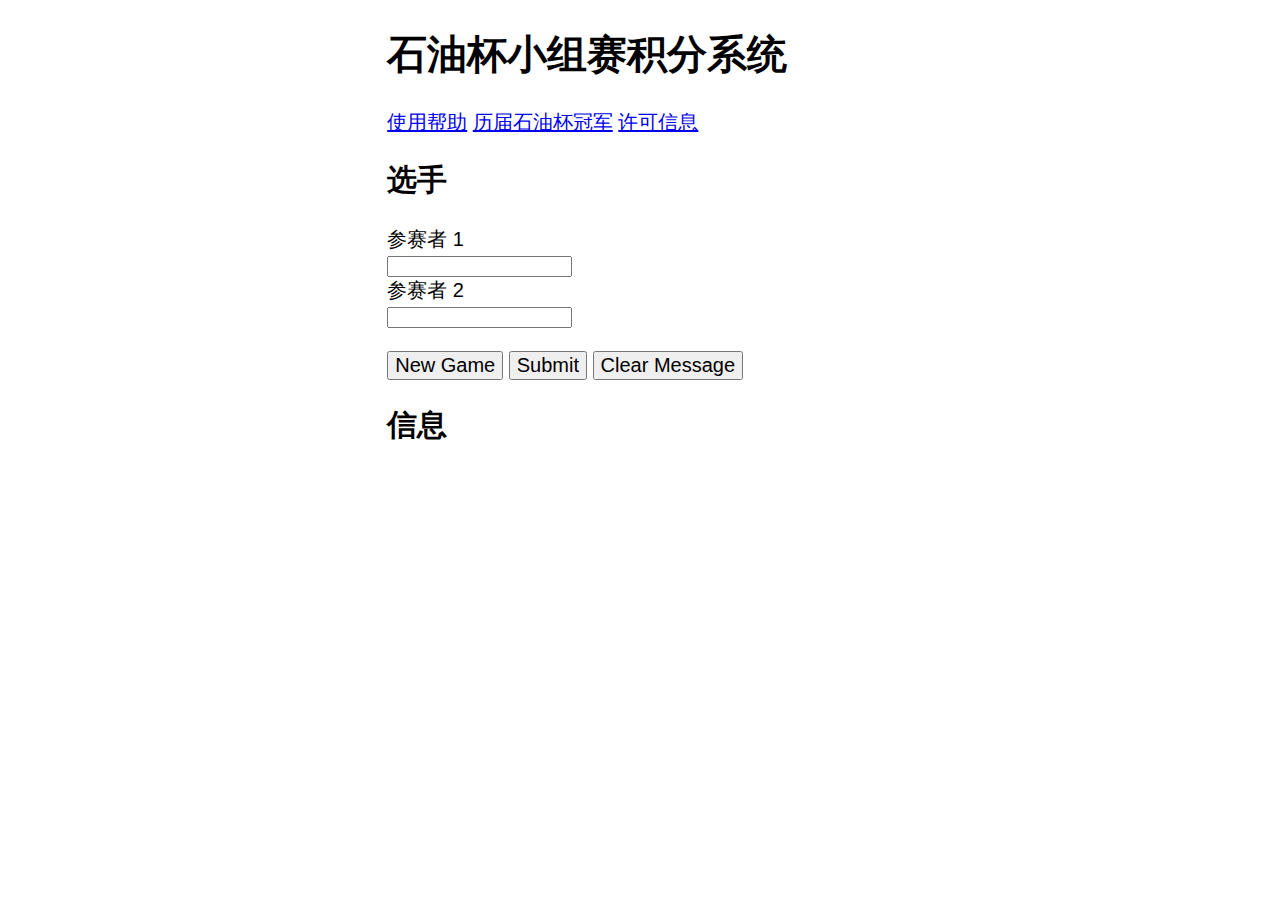
<file: index.html>
<!DOCTYPE html>
<html>
  <head>
    <title>Basketball!</title>
    <link rel="stylesheet" href="style.css">
  </head>
  <body>
    <div id="app">
      <h1>
        石油杯小组赛积分系统
      </h1>
      <a href="help.html">使用帮助</a>
      <a href="hof.html">历届石油杯冠军</a>
      <a href="license.html">许可信息</a>
      <h2> 选手 </h2>
      <div id="player">
        <div id="player-one">
          <div id="player-one-name">参赛者 1</div> 
          <input id="player-one-score">
        </div>
        <div id="player-two">
          <div id="player-two-name">参赛者 2</div>
          <input id="player-two-score">
        </div>
        <br/>
        <button class="blp" id="newgame">New Game</button>
        <button class="blp" id="submit">Submit</button>
        <!--<button class="blp" id="savedata">Generate JSON</button>-->
        <button class="blp" id="clearmsg">Clear Message</button>
      </div>
      <h2> 信息 </h2>
      <ul id="result"></ul>
    </div>
    <script src="script.js"></script>
  </body>
</html>
</file>
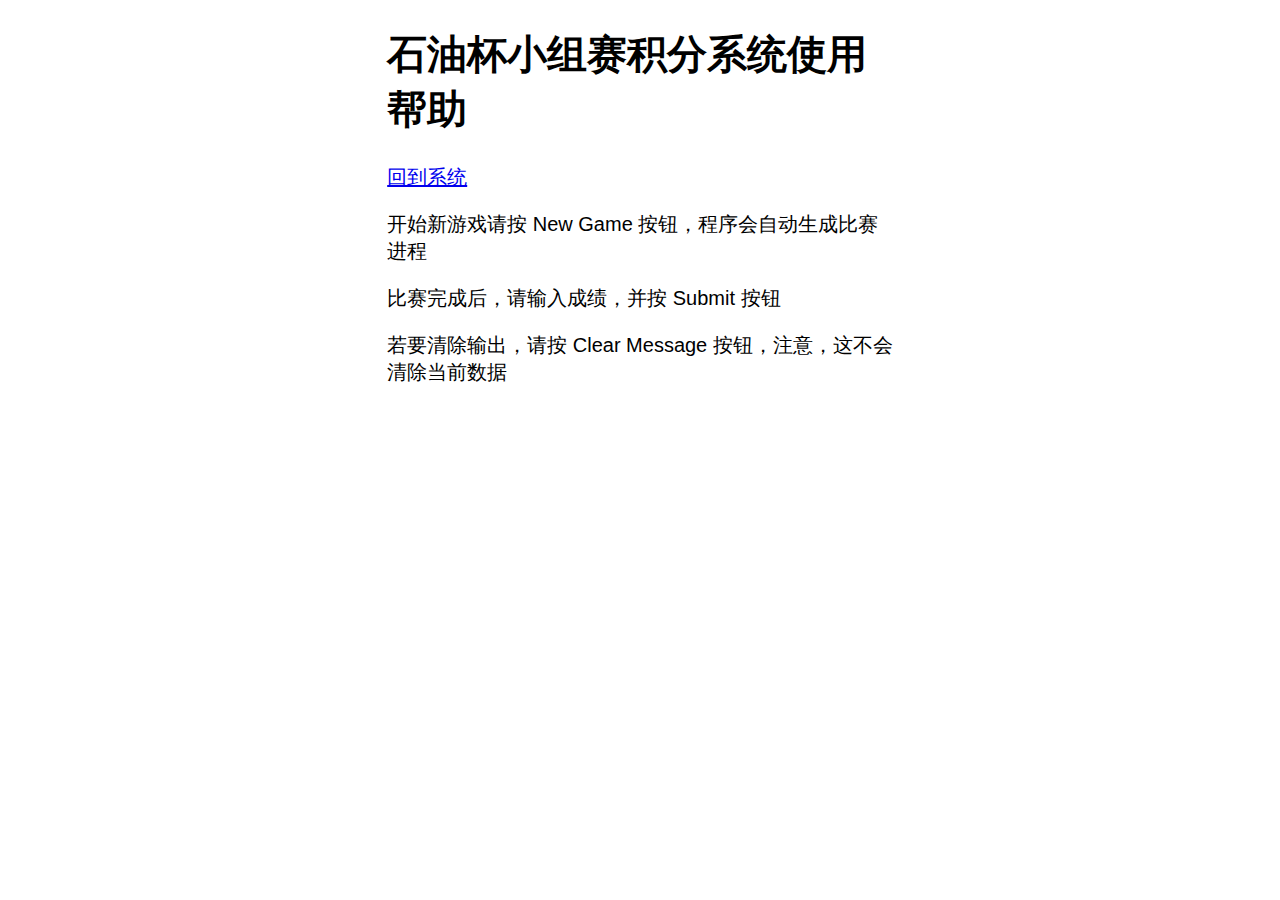
<file: help.html>
<!DOCTYPE html>
<html>
  <head>
    <title>Basketball!</title>
    <link rel="stylesheet" href="style.css">
  </head>
  <body>
    <div id="app">
      <h1>
        石油杯小组赛积分系统使用帮助
      </h1>
      <a href="index.html">回到系统</a>
      <p>开始新游戏请按 New Game 按钮，程序会自动生成比赛进程</p>
      <p>比赛完成后，请输入成绩，并按 Submit 按钮</p>
      <p>若要清除输出，请按 Clear Message 按钮，注意，这不会清除当前数据</p>
    </div>
  </body>
</html>
</file>
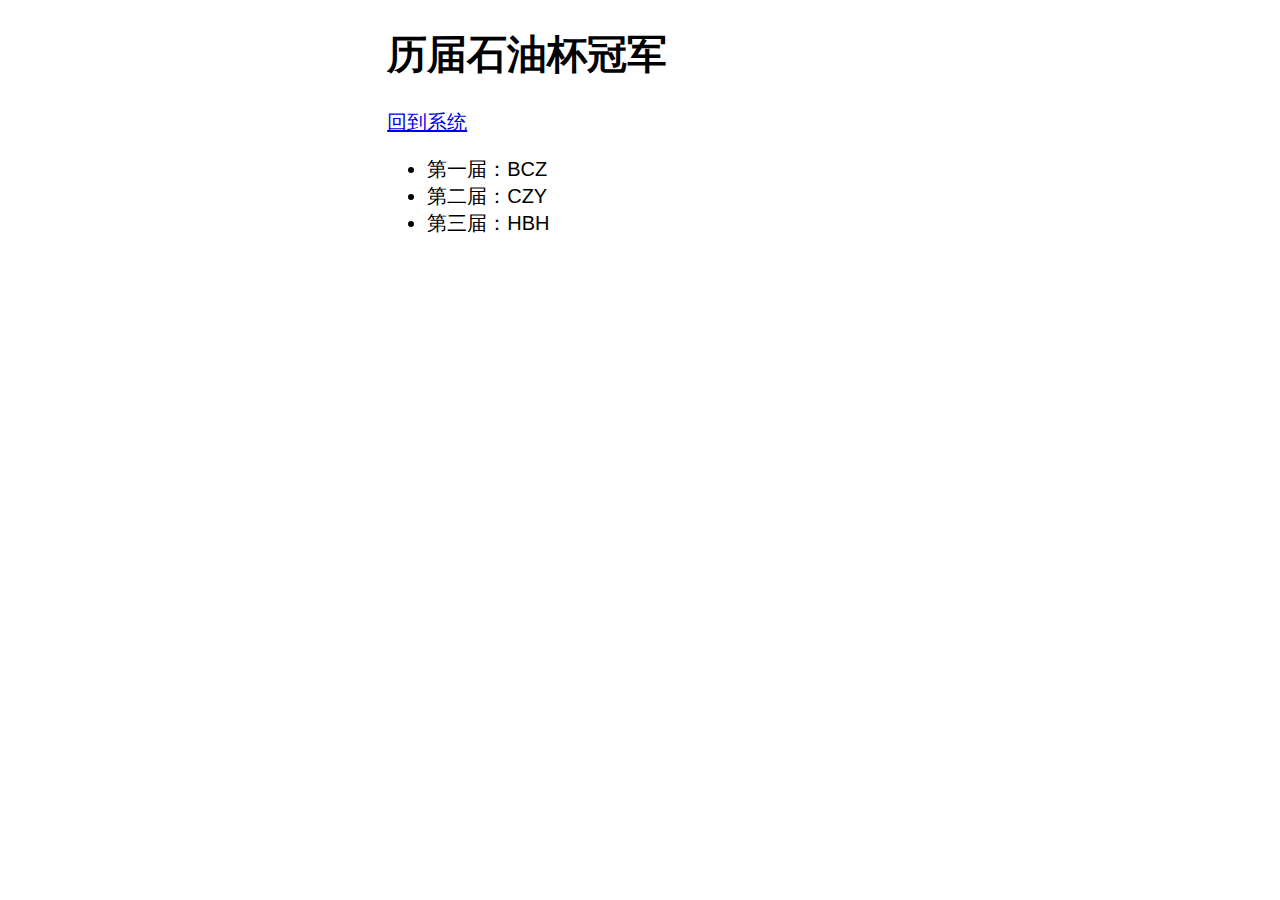
<file: hof.html>
<!DOCTYPE html>
<html>
  <head>
    <title>Basketball!</title>
    <link rel="stylesheet" href="style.css">
  </head>
  <body>
    <div id="app">
      <h1>
        历届石油杯冠军
      </h1>
      <a href="index.html">回到系统</a>
      <ul>
        <li>第一届：BCZ</li>
        <li>第二届：CZY</li>
        <li>第三届：HBH</li>
      </ul>
    </div>
  </body>
</html>
</file>
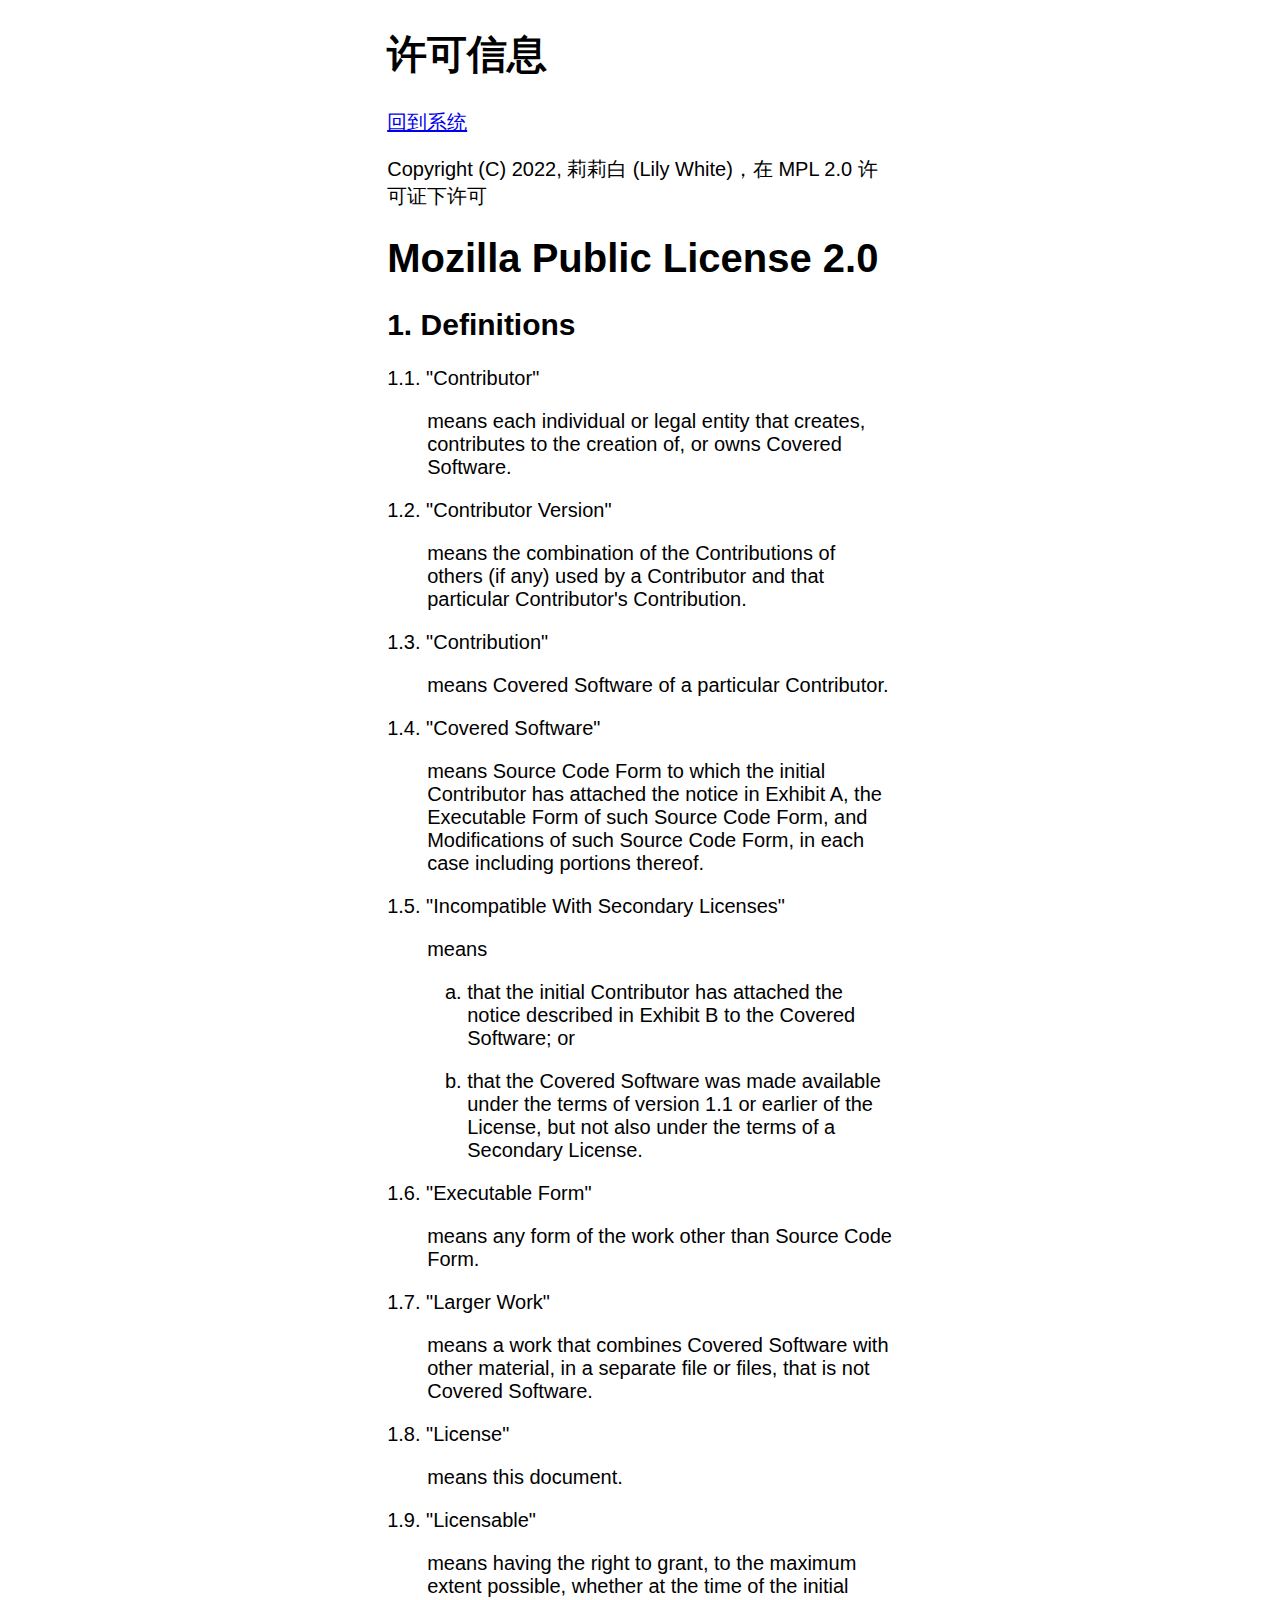
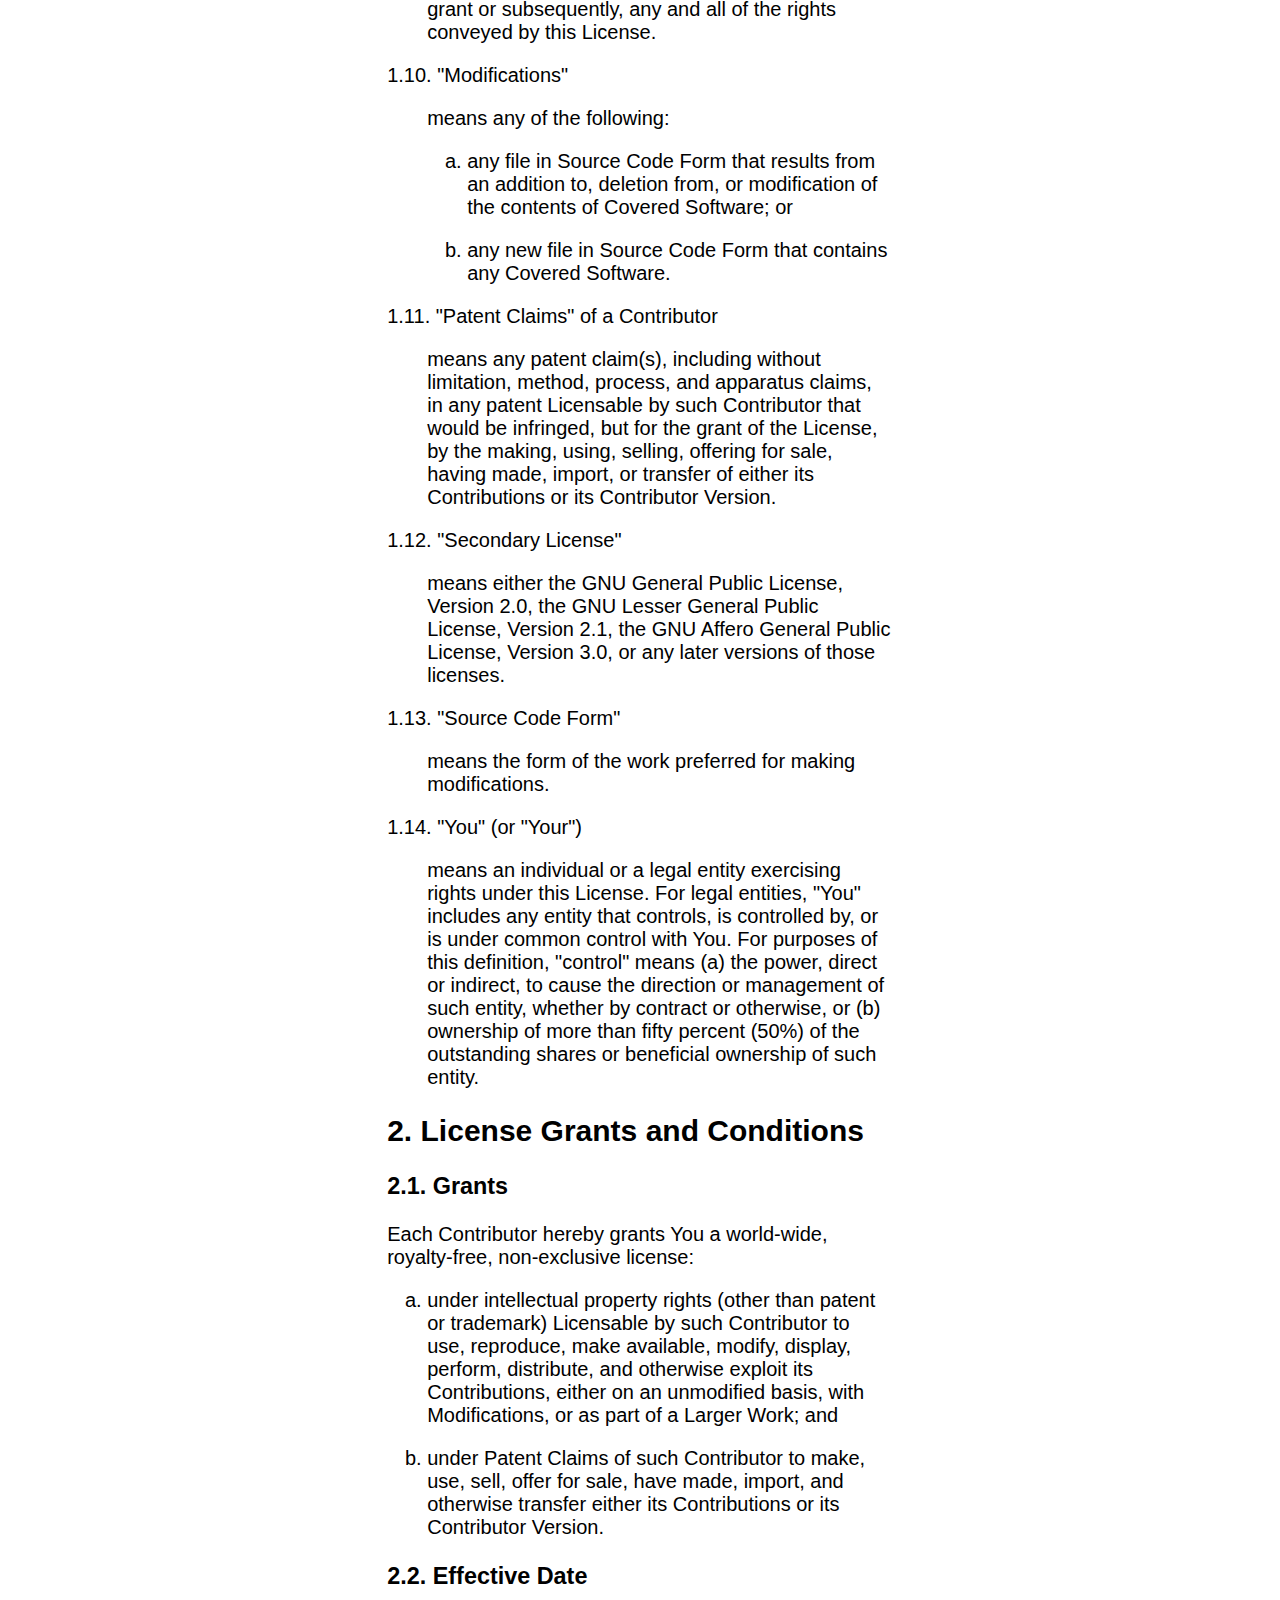
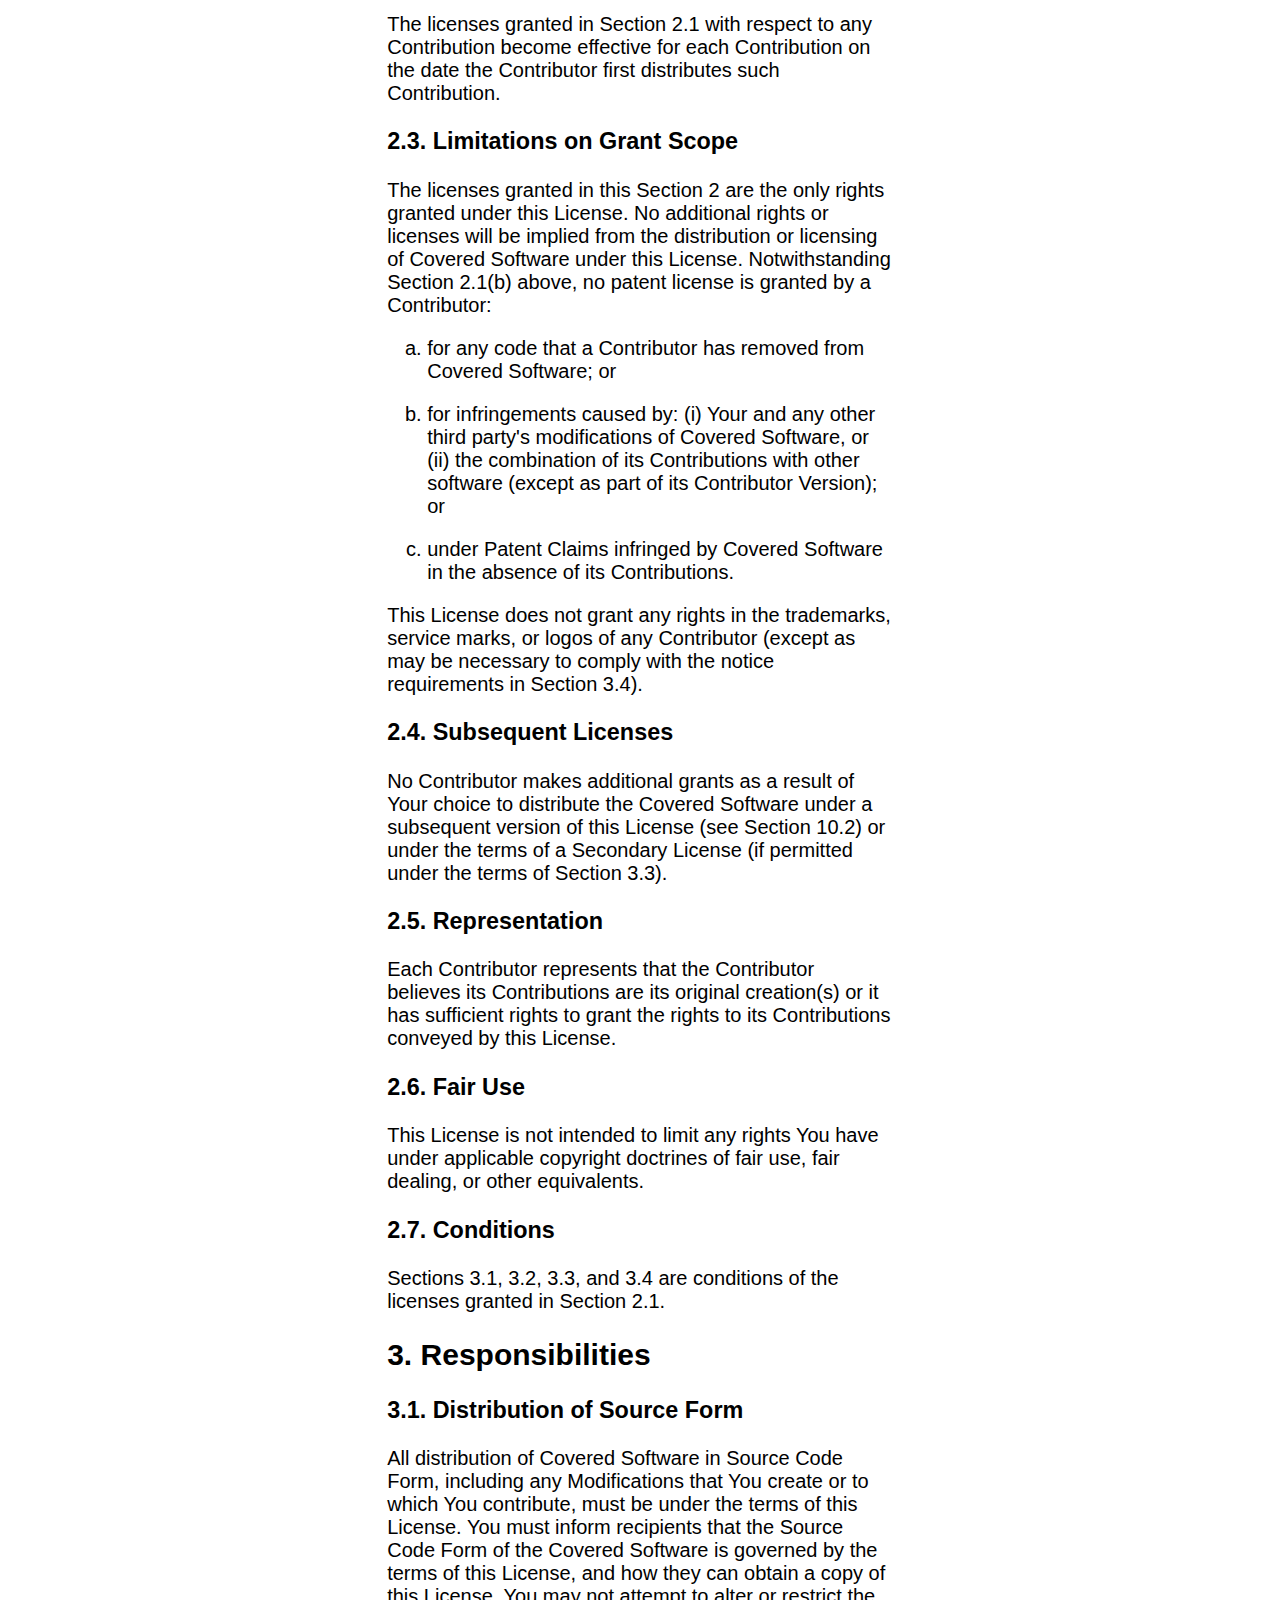
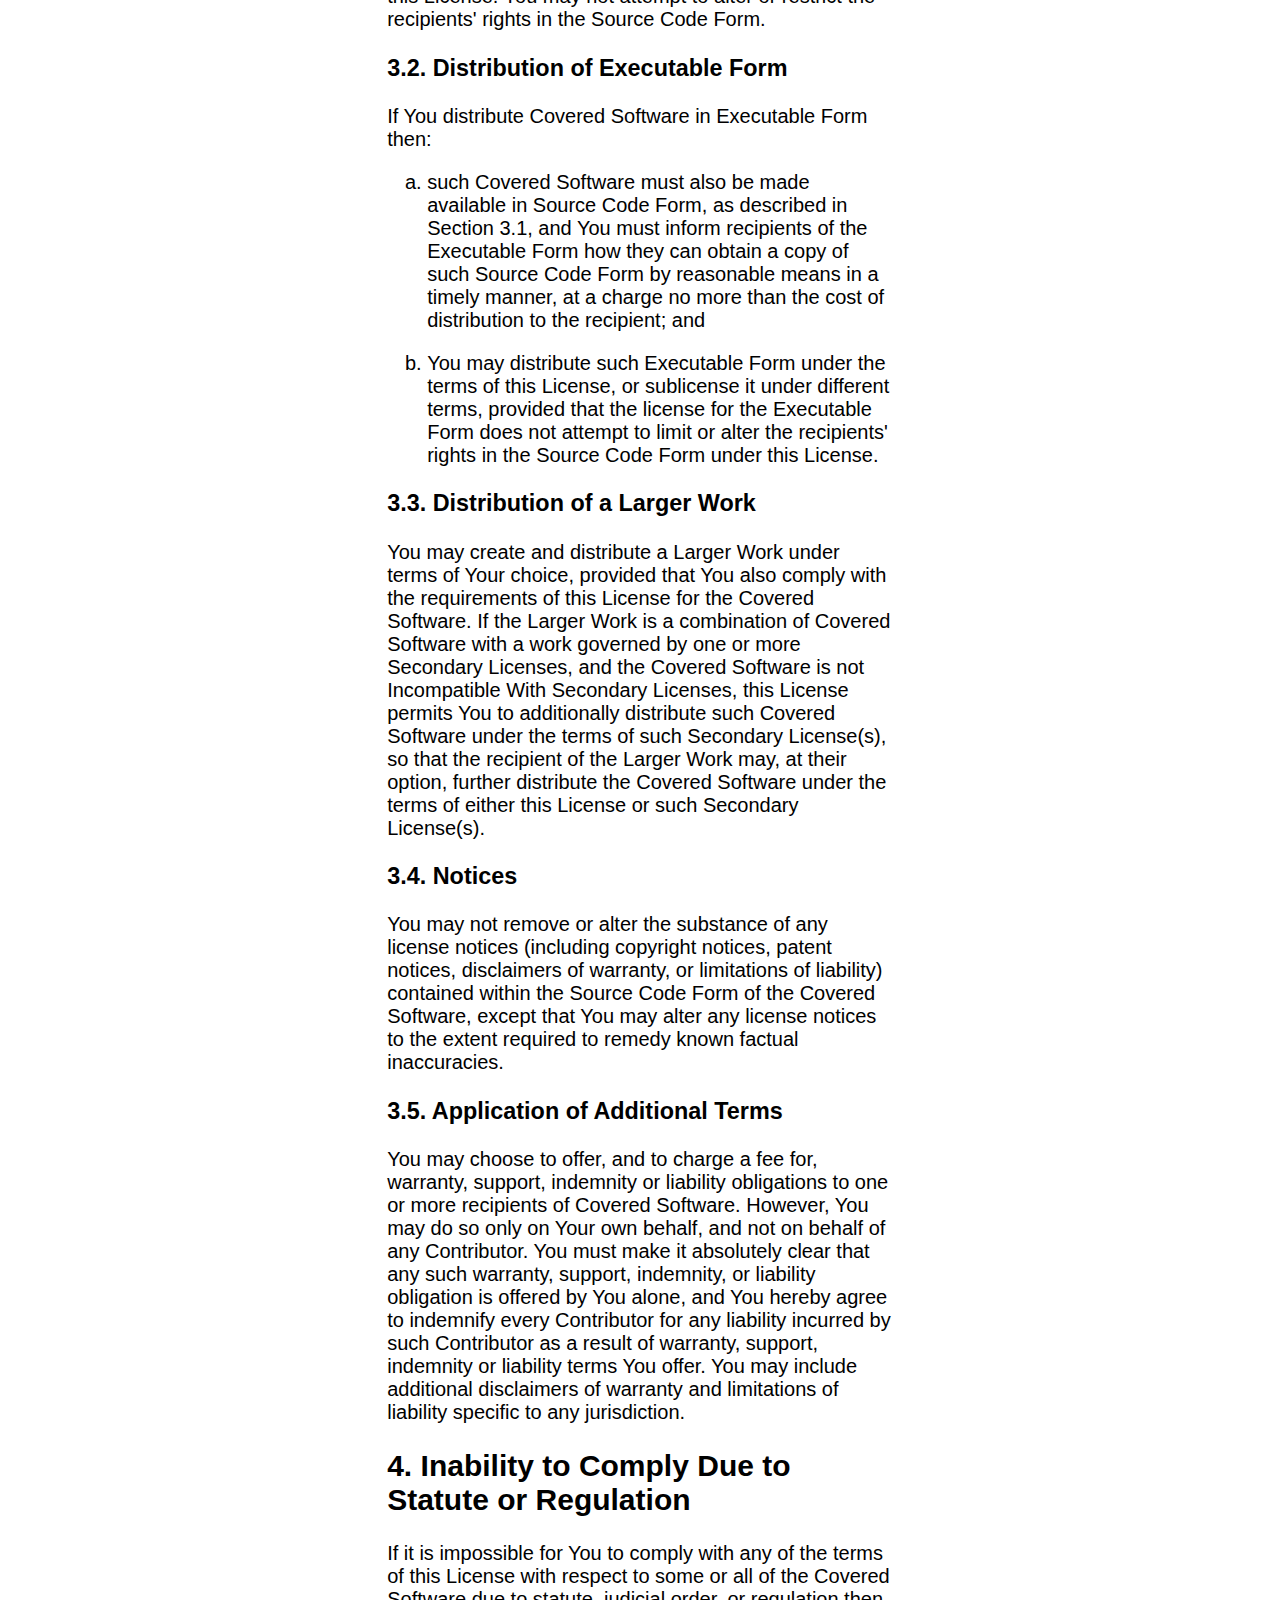
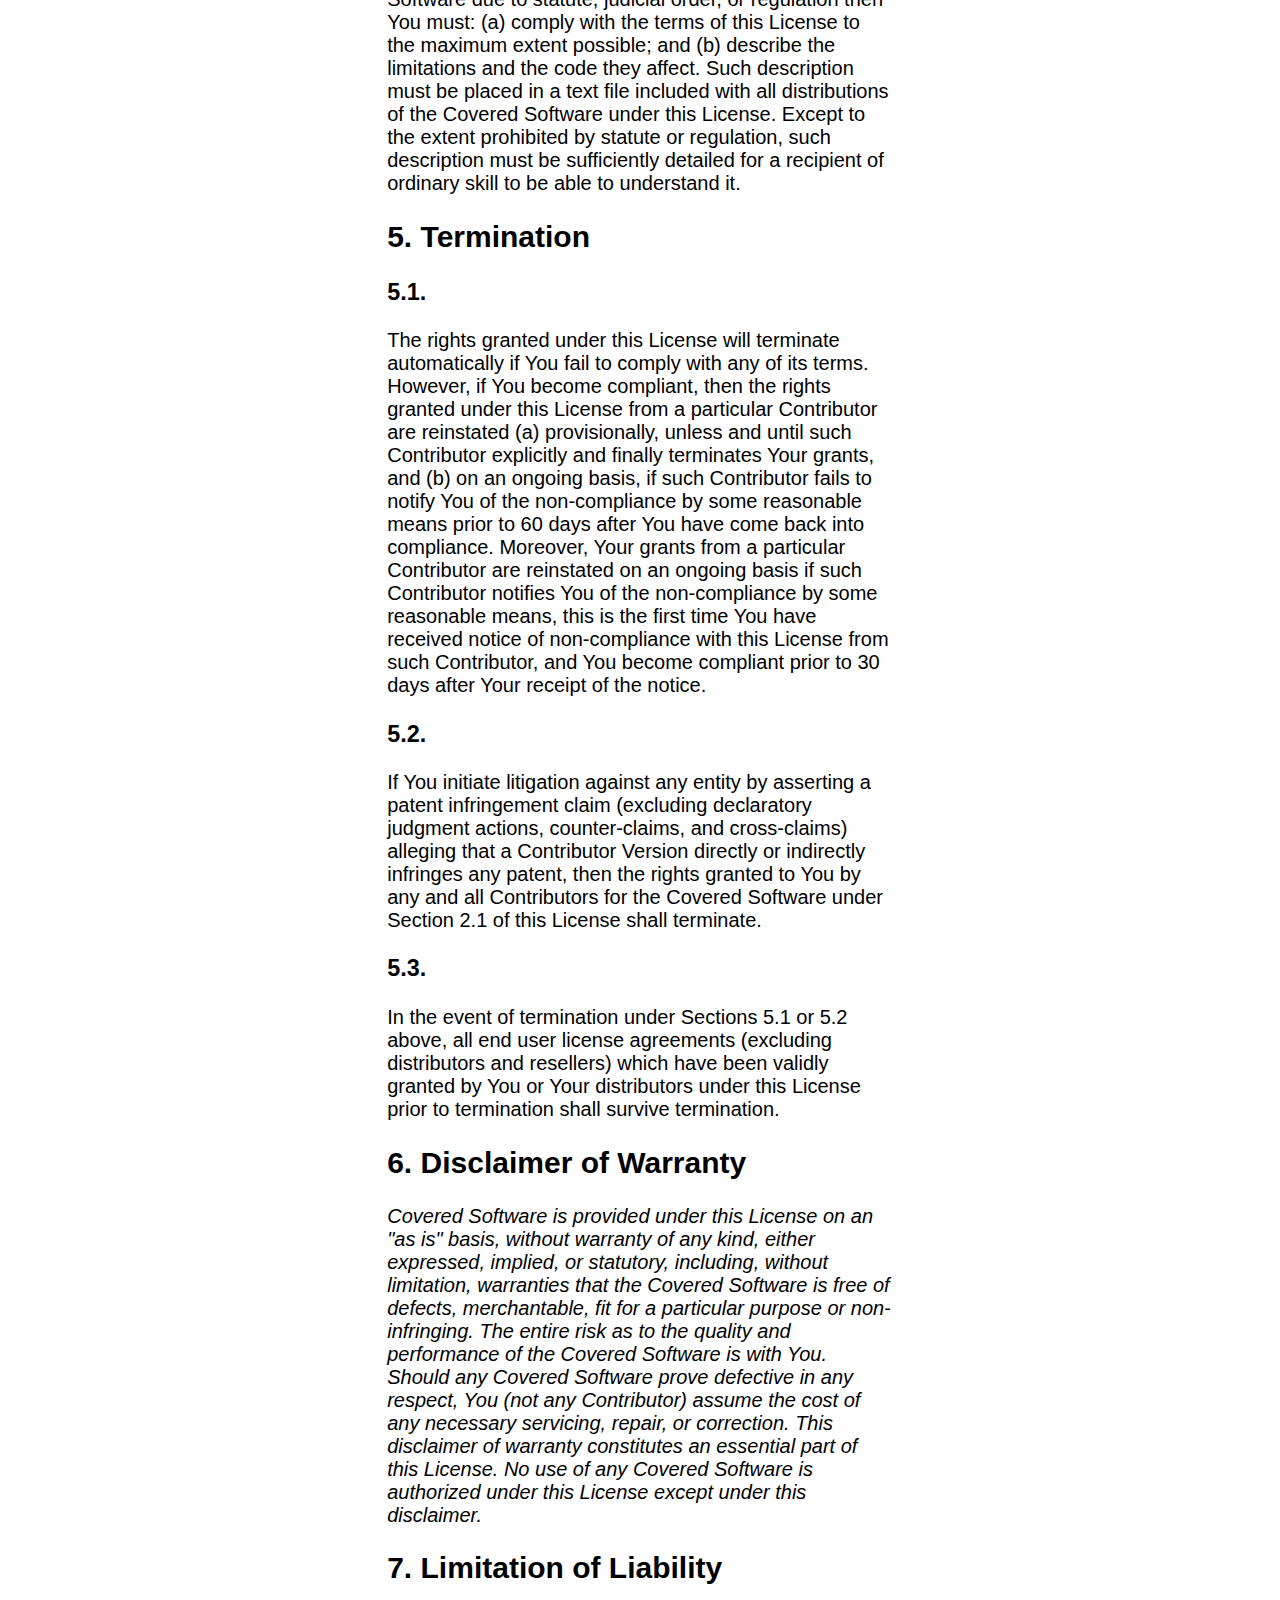
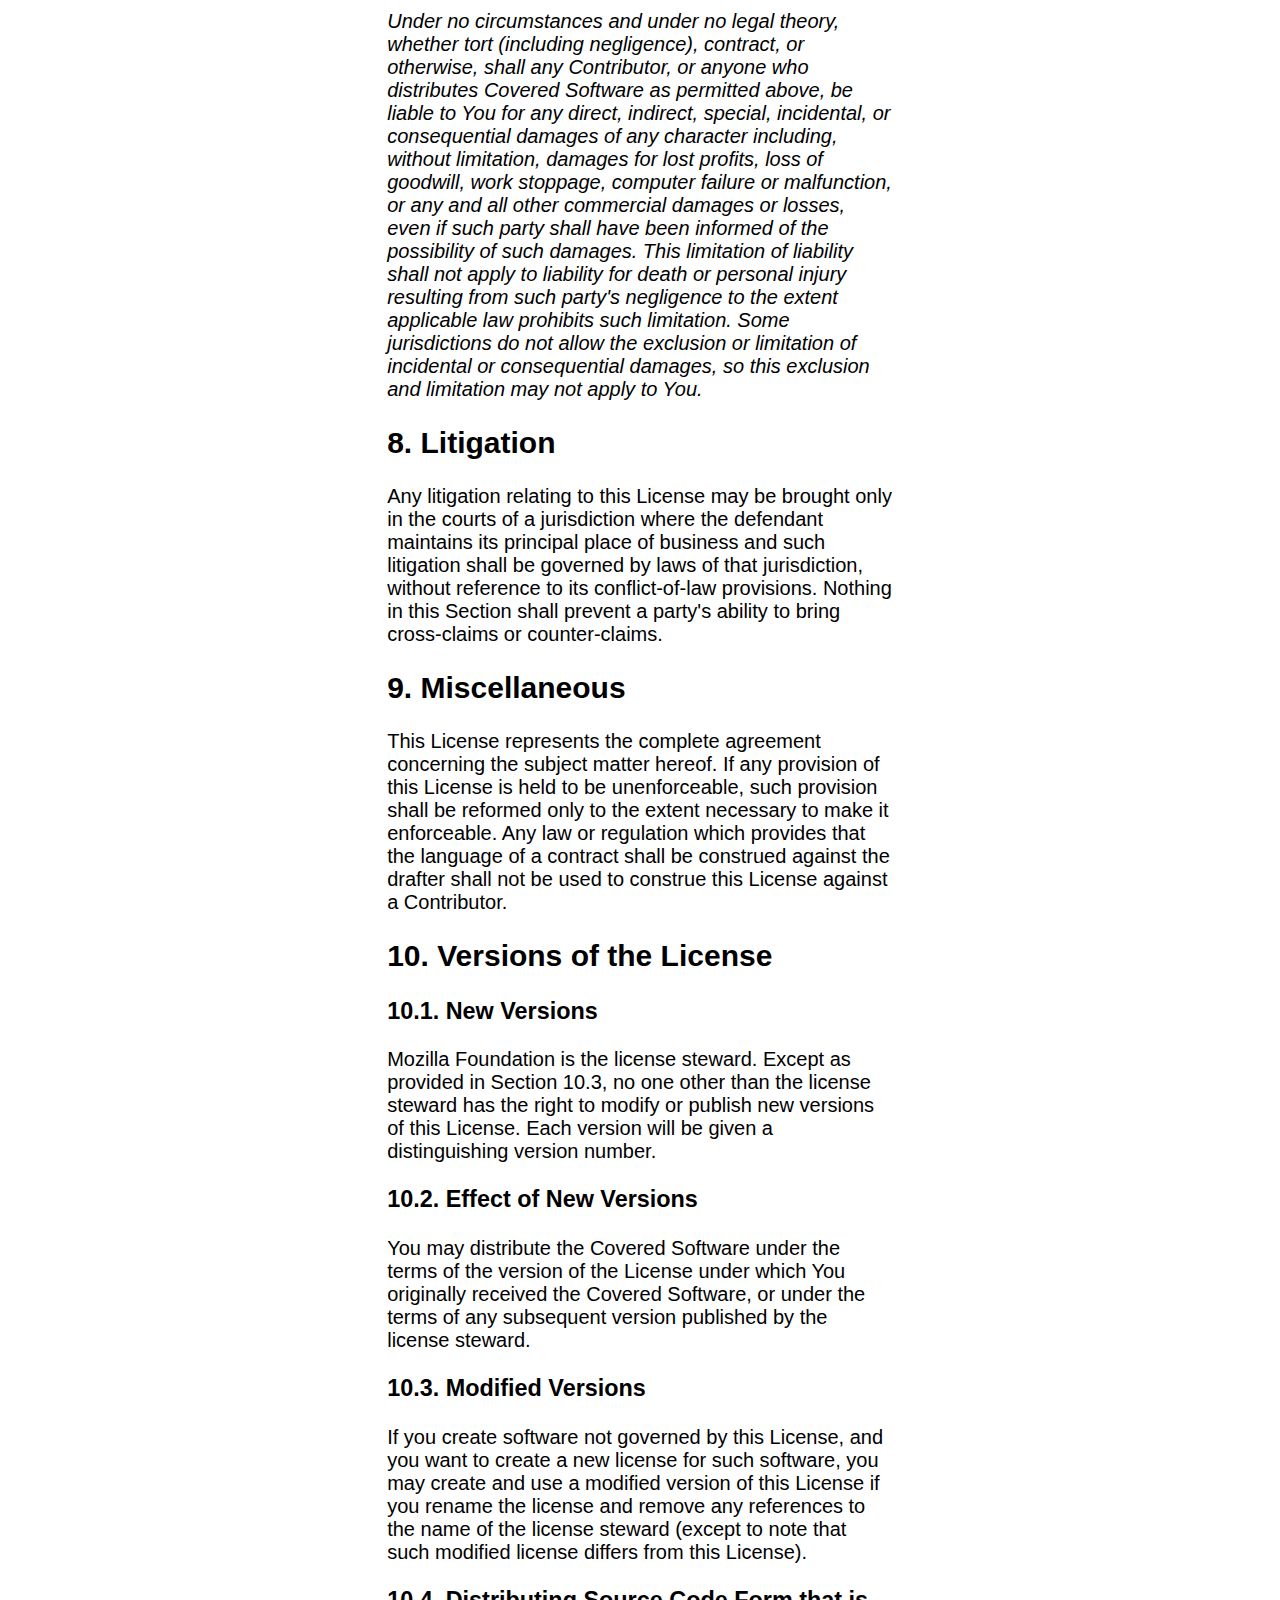
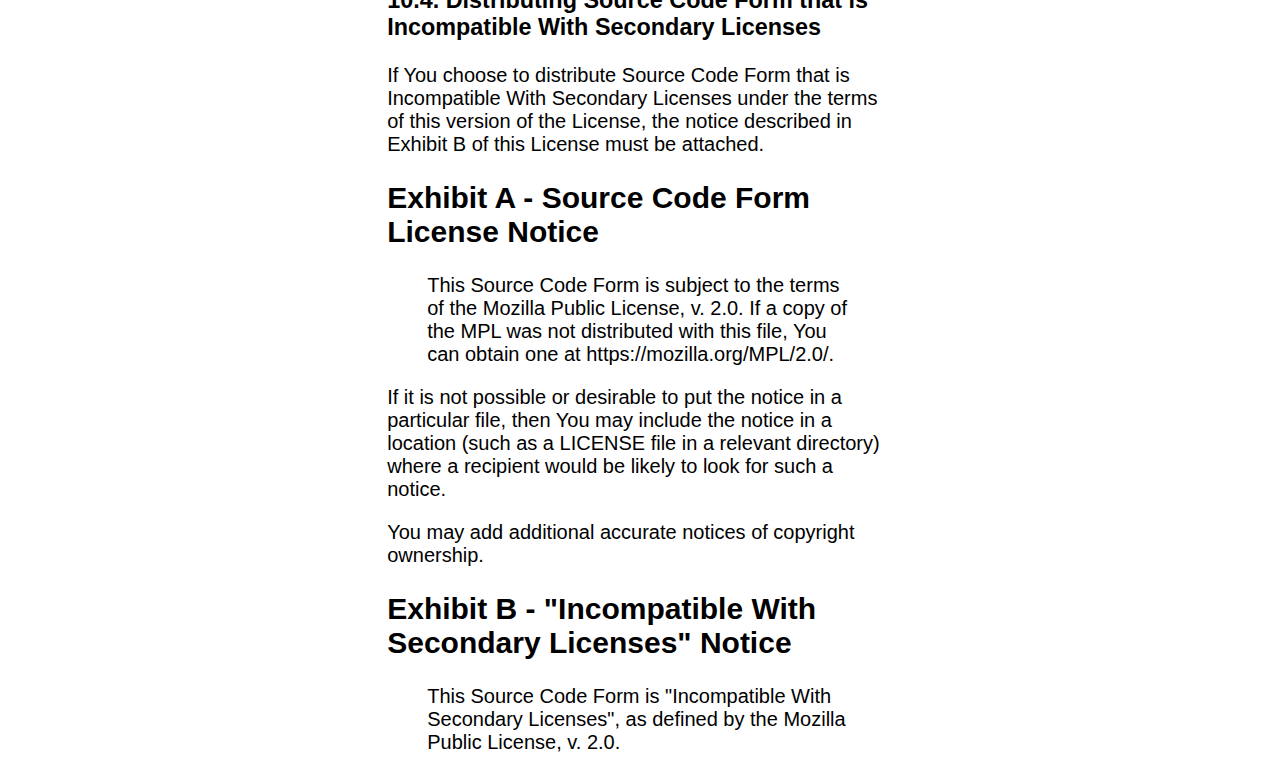
<file: license.html>
<!DOCTYPE html>
<html>
  <head>
    <title>Basketball!</title>
    <link rel="stylesheet" href="style.css">
  </head>
  <body>
    <div id="app">
      <h1>
        许可信息
      </h1>
      <a href="index.html">回到系统</a>
      <p>Copyright (C) 2022, 莉莉白 (Lily White)，在 MPL 2.0 许可证下许可 </p>
      
  <h1 id="mpl">Mozilla Public License 2.0</h1>

  <h2 id="definitions">1. Definitions</h2>

  <dl>
    <dt>1.1. "Contributor"</dt>

    <dd>
      <p>means each individual or legal entity that creates, contributes to
      the creation of, or owns Covered Software.</p>
    </dd>

    <dt>1.2. "Contributor Version"</dt>

    <dd>
      <p>means the combination of the Contributions of others (if any) used
      by a Contributor and that particular Contributor's Contribution.</p>
    </dd>

    <dt>1.3. "Contribution"</dt>

    <dd>
      <p>means Covered Software of a particular Contributor.</p>
    </dd>

    <dt>1.4. "Covered Software"</dt>

    <dd>
      <p>means Source Code Form to which the initial Contributor has attached
      the notice in Exhibit A, the Executable Form of such Source Code Form,
      and Modifications of such Source Code Form, in each case including
      portions thereof.</p>
    </dd>

    <dt>1.5. "Incompatible With Secondary Licenses"</dt>

    <dd>
      <p>means</p>

      <ol type="a">
        <li>
          <p>that the initial Contributor has attached the notice described
          in Exhibit B to the Covered Software; or</p>
        </li>

        <li>
          <p>that the Covered Software was made available under the terms of
          version 1.1 or earlier of the License, but not also under the terms
          of a Secondary License.</p>
        </li>
      </ol>
    </dd>

    <dt>1.6. "Executable Form"</dt>

    <dd>
      <p>means any form of the work other than Source Code Form.</p>
    </dd>

    <dt>1.7. "Larger Work"</dt>

    <dd>
      <p>means a work that combines Covered Software with other material, in
      a separate file or files, that is not Covered Software.</p>
    </dd>

    <dt>1.8. "License"</dt>

    <dd>
      <p>means this document.</p>
    </dd>

    <dt>1.9. "Licensable"</dt>

    <dd>
      <p>means having the right to grant, to the maximum extent possible,
      whether at the time of the initial grant or subsequently, any and all
      of the rights conveyed by this License.</p>
    </dd>

    <dt>1.10. "Modifications"</dt>

    <dd>
      <p>means any of the following:</p>

      <ol type="a">
        <li>
          <p>any file in Source Code Form that results from an addition to,
          deletion from, or modification of the contents of Covered Software;
          or</p>
        </li>

        <li>
          <p>any new file in Source Code Form that contains any Covered
          Software.</p>
        </li>
      </ol>
    </dd>

    <dt>1.11. "Patent Claims" of a Contributor</dt>

    <dd>
      <p>means any patent claim(s), including without limitation, method,
      process, and apparatus claims, in any patent Licensable by such
      Contributor that would be infringed, but for the grant of the License,
      by the making, using, selling, offering for sale, having made, import,
      or transfer of either its Contributions or its Contributor Version.</p>
    </dd>

    <dt>1.12. "Secondary License"</dt>

    <dd>
      <p>means either the GNU General Public License, Version 2.0, the GNU
      Lesser General Public License, Version 2.1, the GNU Affero General
      Public License, Version 3.0, or any later versions of those
      licenses.</p>
    </dd>

    <dt>1.13. "Source Code Form"</dt>

    <dd>
      <p>means the form of the work preferred for making modifications.</p>
    </dd>

    <dt>1.14. "You" (or "Your")</dt>

    <dd>
      <p>means an individual or a legal entity exercising rights under this
      License. For legal entities, "You" includes any entity that controls,
      is controlled by, or is under common control with You. For purposes of
      this definition, "control" means (a) the power, direct or indirect, to
      cause the direction or management of such entity, whether by contract
      or otherwise, or (b) ownership of more than fifty percent (50%) of the
      outstanding shares or beneficial ownership of such entity.</p>
    </dd>
  </dl>

  <h2 id="license-grants-and-conditions">2. License Grants and
  Conditions</h2>

  <h3 id="grants">2.1. Grants</h3>

  <p>Each Contributor hereby grants You a world-wide, royalty-free,
  non-exclusive license:</p>

  <ol type="a">
    <li>
      <p>under intellectual property rights (other than patent or trademark)
      Licensable by such Contributor to use, reproduce, make available,
      modify, display, perform, distribute, and otherwise exploit its
      Contributions, either on an unmodified basis, with Modifications, or as
      part of a Larger Work; and</p>
    </li>

    <li>
      <p>under Patent Claims of such Contributor to make, use, sell, offer
      for sale, have made, import, and otherwise transfer either its
      Contributions or its Contributor Version.</p>
    </li>
  </ol>

  <h3 id="effective-date">2.2. Effective Date</h3>

  <p>The licenses granted in Section 2.1 with respect to any Contribution
  become effective for each Contribution on the date the Contributor first
  distributes such Contribution.</p>

  <h3 id="limitations-on-grant-scope">2.3. Limitations on Grant Scope</h3>

  <p>The licenses granted in this Section 2 are the only rights granted under
  this License. No additional rights or licenses will be implied from the
  distribution or licensing of Covered Software under this License.
  Notwithstanding Section 2.1(b) above, no patent license is granted by a
  Contributor:</p>

  <ol type="a">
    <li>
      <p>for any code that a Contributor has removed from Covered Software;
      or</p>
    </li>

    <li>
      <p>for infringements caused by: (i) Your and any other third party's
      modifications of Covered Software, or (ii) the combination of its
      Contributions with other software (except as part of its Contributor
      Version); or</p>
    </li>

    <li>
      <p>under Patent Claims infringed by Covered Software in the absence of
      its Contributions.</p>
    </li>
  </ol>

  <p>This License does not grant any rights in the trademarks, service marks,
  or logos of any Contributor (except as may be necessary to comply with the
  notice requirements in Section 3.4).</p>

  <h3 id="subsequent-licenses">2.4. Subsequent Licenses</h3>

  <p>No Contributor makes additional grants as a result of Your choice to
  distribute the Covered Software under a subsequent version of this License
  (see Section 10.2) or under the terms of a Secondary License (if permitted
  under the terms of Section 3.3).</p>

  <h3 id="representation">2.5. Representation</h3>

  <p>Each Contributor represents that the Contributor believes its
  Contributions are its original creation(s) or it has sufficient rights to
  grant the rights to its Contributions conveyed by this License.</p>

  <h3 id="fair-use">2.6. Fair Use</h3>

  <p>This License is not intended to limit any rights You have under
  applicable copyright doctrines of fair use, fair dealing, or other
  equivalents.</p>

  <h3 id="conditions">2.7. Conditions</h3>

  <p>Sections 3.1, 3.2, 3.3, and 3.4 are conditions of the licenses granted
  in Section 2.1.</p>

  <h2 id="responsibilities">3. Responsibilities</h2>

  <h3 id="distribution-of-source-form">3.1. Distribution of Source Form</h3>

  <p>All distribution of Covered Software in Source Code Form, including any
  Modifications that You create or to which You contribute, must be under the
  terms of this License. You must inform recipients that the Source Code Form
  of the Covered Software is governed by the terms of this License, and how
  they can obtain a copy of this License. You may not attempt to alter or
  restrict the recipients' rights in the Source Code Form.</p>

  <h3 id="distribution-of-executable-form">3.2. Distribution of Executable
  Form</h3>

  <p>If You distribute Covered Software in Executable Form then:</p>

  <ol type="a">
    <li>
      <p>such Covered Software must also be made available in Source Code
      Form, as described in Section 3.1, and You must inform recipients of
      the Executable Form how they can obtain a copy of such Source Code Form
      by reasonable means in a timely manner, at a charge no more than the
      cost of distribution to the recipient; and</p>
    </li>

    <li>
      <p>You may distribute such Executable Form under the terms of this
      License, or sublicense it under different terms, provided that the
      license for the Executable Form does not attempt to limit or alter the
      recipients' rights in the Source Code Form under this License.</p>
    </li>
  </ol>

  <h3 id="distribution-of-a-larger-work">3.3. Distribution of a Larger
  Work</h3>

  <p>You may create and distribute a Larger Work under terms of Your choice,
  provided that You also comply with the requirements of this License for the
  Covered Software. If the Larger Work is a combination of Covered Software
  with a work governed by one or more Secondary Licenses, and the Covered
  Software is not Incompatible With Secondary Licenses, this License permits
  You to additionally distribute such Covered Software under the terms of
  such Secondary License(s), so that the recipient of the Larger Work may, at
  their option, further distribute the Covered Software under the terms of
  either this License or such Secondary License(s).</p>

  <h3 id="notices">3.4. Notices</h3>

  <p>You may not remove or alter the substance of any license notices
  (including copyright notices, patent notices, disclaimers of warranty, or
  limitations of liability) contained within the Source Code Form of the
  Covered Software, except that You may alter any license notices to the
  extent required to remedy known factual inaccuracies.</p>

  <h3 id="application-of-additional-terms">3.5. Application of Additional
  Terms</h3>

  <p>You may choose to offer, and to charge a fee for, warranty, support,
  indemnity or liability obligations to one or more recipients of Covered
  Software. However, You may do so only on Your own behalf, and not on behalf
  of any Contributor. You must make it absolutely clear that any such
  warranty, support, indemnity, or liability obligation is offered by You
  alone, and You hereby agree to indemnify every Contributor for any
  liability incurred by such Contributor as a result of warranty, support,
  indemnity or liability terms You offer. You may include additional
  disclaimers of warranty and limitations of liability specific to any
  jurisdiction.</p>

  <h2 id="inability-to-comply-due-to-statute-or-regulation">4. Inability to
  Comply Due to Statute or Regulation</h2>

  <p>If it is impossible for You to comply with any of the terms of this
  License with respect to some or all of the Covered Software due to statute,
  judicial order, or regulation then You must: (a) comply with the terms of
  this License to the maximum extent possible; and (b) describe the
  limitations and the code they affect. Such description must be placed in a
  text file included with all distributions of the Covered Software under
  this License. Except to the extent prohibited by statute or regulation,
  such description must be sufficiently detailed for a recipient of ordinary
  skill to be able to understand it.</p>

  <h2 id="termination">5. Termination</h2>

  <h3>5.1.</h3>

  <p>The rights granted under this License will terminate automatically
  if You fail to comply with any of its terms. However, if You become
  compliant, then the rights granted under this License from a particular
  Contributor are reinstated (a) provisionally, unless and until such
  Contributor explicitly and finally terminates Your grants, and (b) on an
  ongoing basis, if such Contributor fails to notify You of the
  non-compliance by some reasonable means prior to 60 days after You have
  come back into compliance. Moreover, Your grants from a particular
  Contributor are reinstated on an ongoing basis if such Contributor notifies
  You of the non-compliance by some reasonable means, this is the first time
  You have received notice of non-compliance with this License from such
  Contributor, and You become compliant prior to 30 days after Your receipt
  of the notice.</p>

  <h3>5.2.</h3>

  <p>If You initiate litigation against any entity by asserting a patent
  infringement claim (excluding declaratory judgment actions, counter-claims,
  and cross-claims) alleging that a Contributor Version directly or
  indirectly infringes any patent, then the rights granted to You by any and
  all Contributors for the Covered Software under Section 2.1 of this License
  shall terminate.</p>

  <h3>5.3.</h3>

  <p>In the event of termination under Sections 5.1 or 5.2 above, all
  end user license agreements (excluding distributors and resellers) which
  have been validly granted by You or Your distributors under this License
  prior to termination shall survive termination.</p>

  <h2 id="disclaimer-of-warranty">6. Disclaimer of Warranty</h2>

  <p><em>Covered Software is provided under this License on an "as is" basis,
  without warranty of any kind, either expressed, implied, or statutory,
  including, without limitation, warranties that the Covered Software is free
  of defects, merchantable, fit for a particular purpose or non-infringing.
  The entire risk as to the quality and performance of the Covered Software
  is with You. Should any Covered Software prove defective in any respect,
  You (not any Contributor) assume the cost of any necessary servicing,
  repair, or correction. This disclaimer of warranty constitutes an essential
  part of this License. No use of any Covered Software is authorized under
  this License except under this disclaimer.</em></p>

  <h2 id="limitation-of-liability">7. Limitation of Liability</h2>

  <p><em>Under no circumstances and under no legal theory, whether tort
  (including negligence), contract, or otherwise, shall any Contributor, or
  anyone who distributes Covered Software as permitted above, be liable to
  You for any direct, indirect, special, incidental, or consequential damages
  of any character including, without limitation, damages for lost profits,
  loss of goodwill, work stoppage, computer failure or malfunction, or any
  and all other commercial damages or losses, even if such party shall have
  been informed of the possibility of such damages. This limitation of
  liability shall not apply to liability for death or personal injury
  resulting from such party's negligence to the extent applicable law
  prohibits such limitation. Some jurisdictions do not allow the exclusion or
  limitation of incidental or consequential damages, so this exclusion and
  limitation may not apply to You.</em></p>

  <h2 id="litigation">8. Litigation</h2>

  <p>Any litigation relating to this License may be brought only in the
  courts of a jurisdiction where the defendant maintains its principal place
  of business and such litigation shall be governed by laws of that
  jurisdiction, without reference to its conflict-of-law provisions. Nothing
  in this Section shall prevent a party's ability to bring cross-claims or
  counter-claims.</p>

  <h2 id="miscellaneous">9. Miscellaneous</h2>

  <p>This License represents the complete agreement concerning the subject
  matter hereof. If any provision of this License is held to be
  unenforceable, such provision shall be reformed only to the extent
  necessary to make it enforceable. Any law or regulation which provides that
  the language of a contract shall be construed against the drafter shall not
  be used to construe this License against a Contributor.</p>

  <h2 id="versions-of-the-license">10. Versions of the License</h2>

  <h3 id="new-versions">10.1. New Versions</h3>

  <p>Mozilla Foundation is the license steward. Except as provided in Section
  10.3, no one other than the license steward has the right to modify or
  publish new versions of this License. Each version will be given a
  distinguishing version number.</p>

  <h3 id="effect-of-new-versions">10.2. Effect of New Versions</h3>

  <p>You may distribute the Covered Software under the terms of the version
  of the License under which You originally received the Covered Software, or
  under the terms of any subsequent version published by the license
  steward.</p>

  <h3 id="modified-versions">10.3. Modified Versions</h3>

  <p>If you create software not governed by this License, and you want to
  create a new license for such software, you may create and use a modified
  version of this License if you rename the license and remove any references
  to the name of the license steward (except to note that such modified
  license differs from this License).</p>

  <h3 id=
  "distributing-source-code-form-that-is-incompatible-with-secondary-licenses">
  10.4. Distributing Source Code Form that is Incompatible With Secondary
  Licenses</h3>

  <p>If You choose to distribute Source Code Form that is Incompatible With
  Secondary Licenses under the terms of this version of the License, the
  notice described in Exhibit B of this License must be attached.</p>

  <h2 id="exhibit-a---source-code-form-license-notice">Exhibit A - Source
  Code Form License Notice</h2>

  <blockquote>
    <p>This Source Code Form is subject to the terms of the Mozilla Public
    License, v. 2.0. If a copy of the MPL was not distributed with this file,
    You can obtain one at https://mozilla.org/MPL/2.0/.</p>
  </blockquote>

  <p>If it is not possible or desirable to put the notice in a particular
  file, then You may include the notice in a location (such as a LICENSE file
  in a relevant directory) where a recipient would be likely to look for such
  a notice.</p>

  <p>You may add additional accurate notices of copyright ownership.</p>

  <h2 id="exhibit-b---incompatible-with-secondary-licenses-notice">Exhibit B
  - "Incompatible With Secondary Licenses" Notice</h2>

  <blockquote>
    <p>This Source Code Form is "Incompatible With Secondary Licenses", as
    defined by the Mozilla Public License, v. 2.0.</p>
  </blockquote>

    </div>
  </body>
</html>
</file>
<file: style.css>
#app {
  margin-left: 30%;
  margin-right: 30%;
  font-size: 20px;
  font-family: Verdana, Geneva, Tahoma, sans-serif;
}

.blp {
  font: 20px sans-serif;
}

#result {
  font-family: 'Courier New', Courier, monospace;
}
</file>
